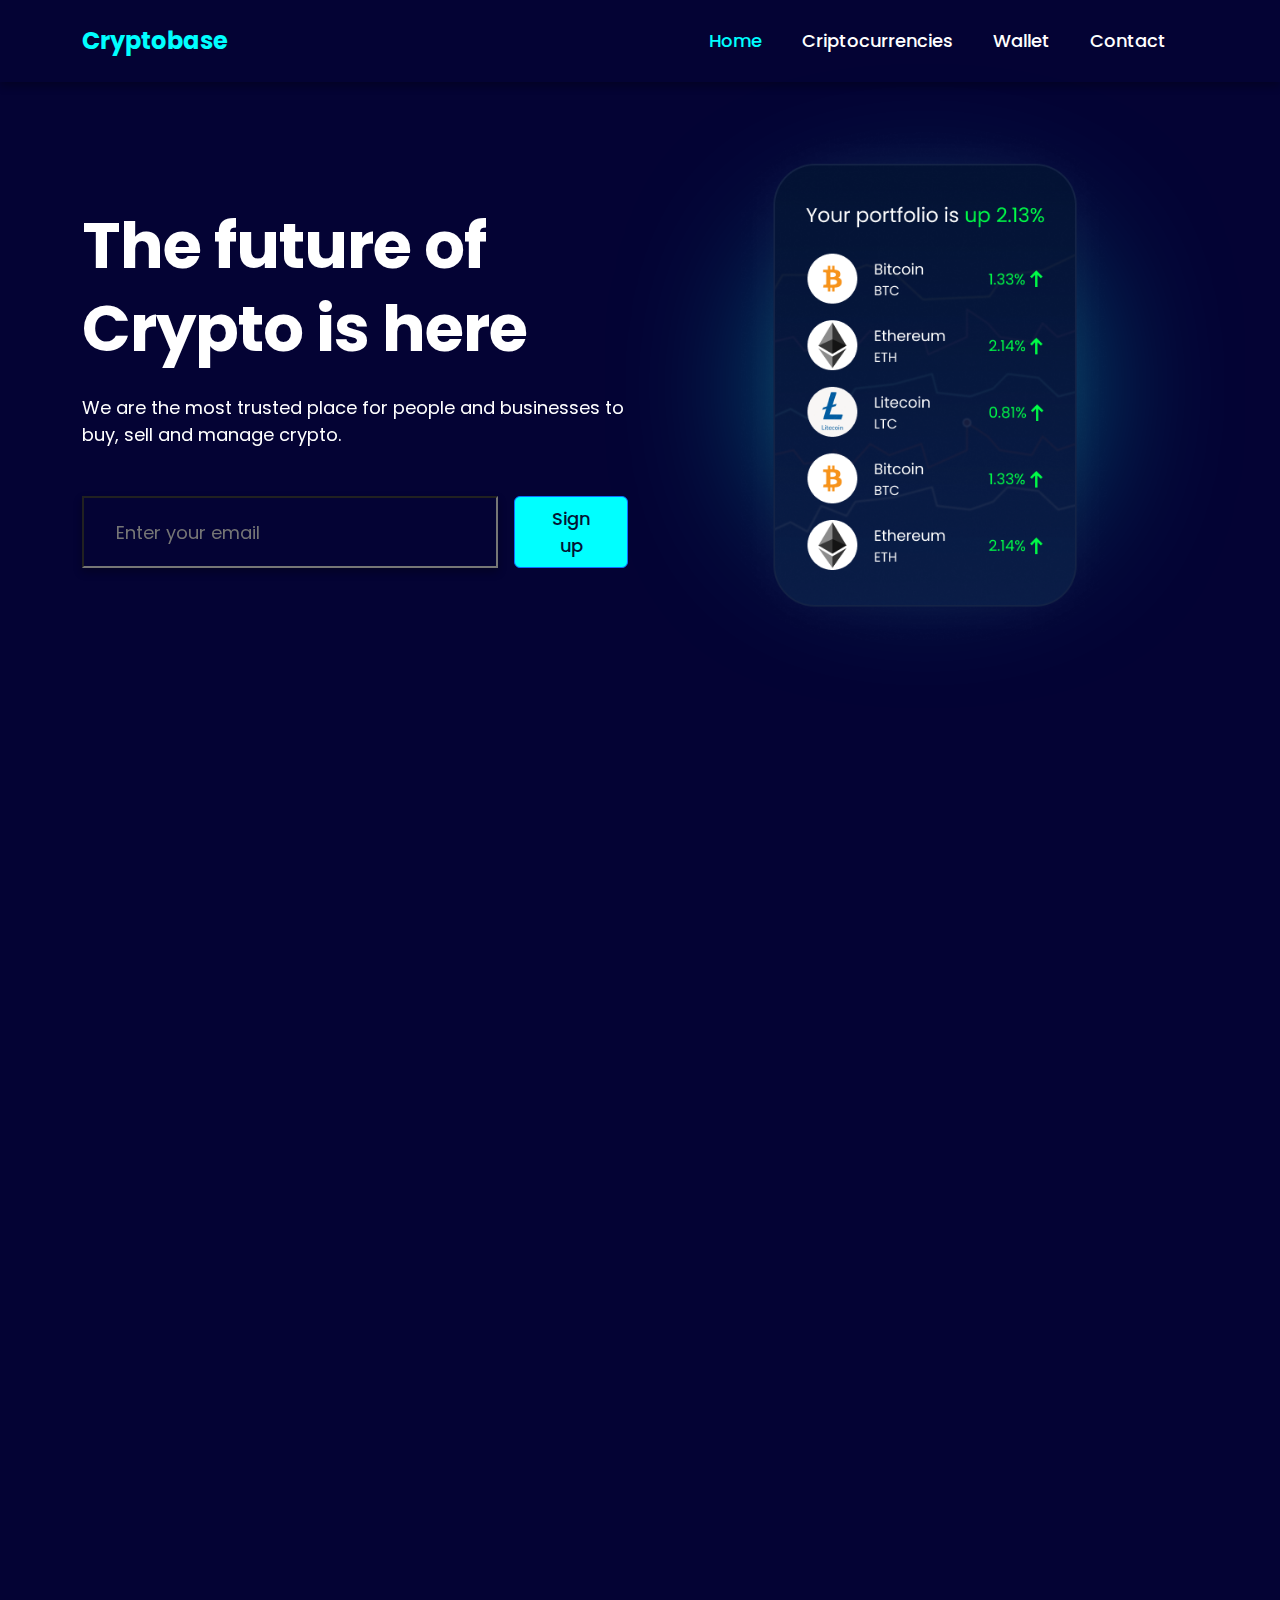
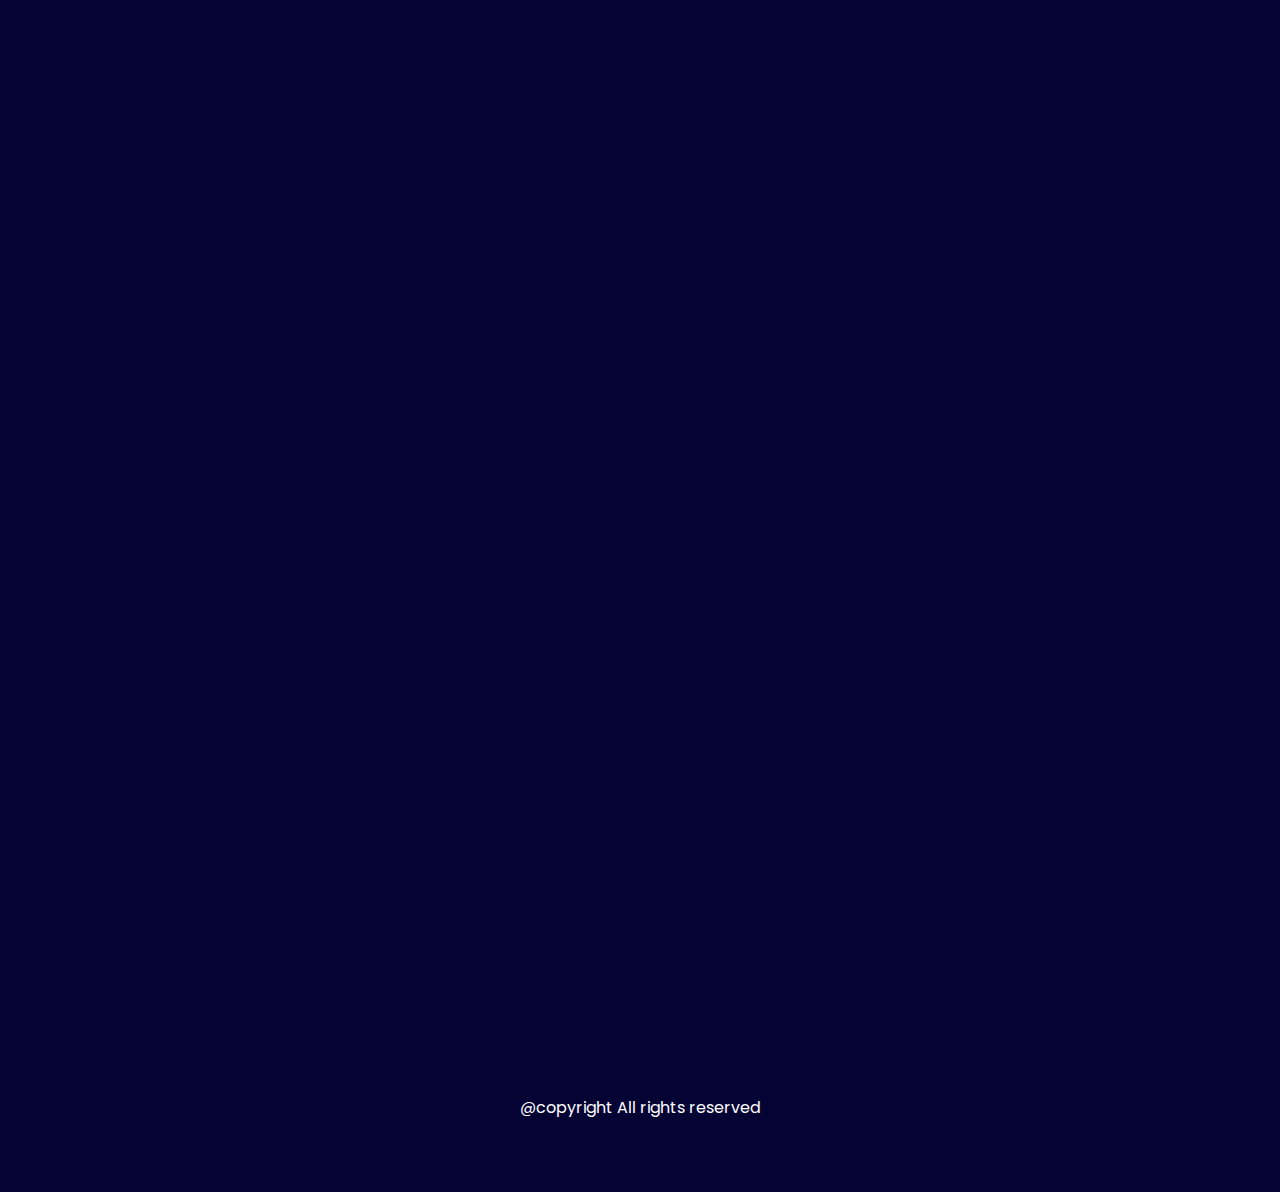
<file: crypto_oldal/index.html>
<!DOCTYPE html>
<html lang="en">
  <head>
    <meta charset="UTF-8" />
    <meta name="viewport" content="width=device-width, initial-scale=1.0" />
    <link
      href="https://cdn.jsdelivr.net/npm/bootstrap@5.3.3/dist/css/bootstrap.min.css"
      rel="stylesheet"
      integrity="sha384-QWTKZyjpPEjISv5WaRU9OFeRpok6YctnYmDr5pNlyT2bRjXh0JMhjY6hW+ALEwIH"
      crossorigin="anonymous"
    />
    <link rel="preconnect" href="https://fonts.googleapis.com" />
    <link rel="preconnect" href="https://fonts.gstatic.com" crossorigin />
    <link
      href="https://fonts.googleapis.com/css2?family=Poppins:ital,wght@0,100;0,200;0,300;0,400;0,500;0,600;0,700;0,800;0,900;1,100;1,200;1,300;1,400;1,500;1,600;1,700;1,800;1,900&display=swap"
      rel="stylesheet"
    />
    <link href="https://unpkg.com/aos@2.3.1/dist/aos.css" rel="stylesheet">
    <link rel="stylesheet" href="./style.css" />
    <title>Criptobase</title>
  </head>

  <body>
    <header>
      <nav class="navbar navbar-expand-lg">
        <div class="container">
          <a class="navbar-brand fs-4 fw-bold text-primary" href="#"
            >Cryptobase</a
          >
          <button
            class="navbar-toggler"
            type="button"
            data-bs-toggle="collapse"
            data-bs-target="#navbarSupportedContent"
            aria-controls="navbarSupportedContent"
            aria-expanded="false"
            aria-label="Toggle navigation"
          >
            <span class="navbar-toggler-icon"></span>
          </button>
          <div class="collapse navbar-collapse" id="navbarSupportedContent">
            <ul class="navbar-nav ms-auto mb-2 mb-lg-0">
              <li class="nav-item">
                <a class="nav-link active" aria-current="page" href="#">Home</a>
              </li>
              <li class="nav-item">
                <a class="nav-link" href="#">Criptocurrencies</a>
              </li>
              <li class="nav-item">
                <a class="nav-link" href="#">Wallet</a>
              </li>
              <li class="nav-item">
                <a class="nav-link" href="#">Contact</a>
              </li>
            </ul>
          </div>
        </div>
      </nav>
    </header>

    <main>
      <section class="hero-section">
        <div class="container">
          <div class="row align-items-center py-5 py-md-3">
            <div class="col-12 col-lg-6 text-center text-md-start"
            data-aos="zoom-in-right"
            >
              <h1 class="primary-heading">The future of Crypto is here</h1>
              <p>
                We are the most trusted place for people and businesses to buy,
                sell and manage crypto.
              </p>
              <div class="a-block d-md d-flex">
                <input
                  type="text"
                  class="hero-input"
                  placeholder="Enter your email"
                />
                <button class="btn btn-primary mt-3 mt-md-0">Sign up</button>
              </div>
            </div>
            <div class="col-12 col-lg-6">
              <div class="position-relative">
                <img
                  data-aos="zoom-in-left"
                  src="./assets/image-1.png"
                  alt=""
                  class="hero-image d-block mx-auto"
                />
                <div class="bg-overlay"></div>
              </div>
            </div>
          </div>
        </div>
      </section>

      <section class="bd-darkblue py-5">
        <div class="container">
          <div class="row py-5 align-items-center">
            <div class="col-12 col-lg-5">
              <h2 class="secondary-heading" data-aos="fade-up">
                Dive into Bitcoin, Ethereum and Dogecoin
              </h2>
              <p class="mb-4" data-aos="fade-up" data-aos-duration="300">Dive into Bitcoin, Ethereum and Dogecoin</p>
              <button class="btn btn-primary" data-aos="fade-up" data-aos-duration="500">Explore All Assets</button>
            </div>
            <div class="col-12 col-lg-7 mt-5 mt-lg-0">
              <div class="row gx-4 gy-4">

                <div class="col-6 col-lg-4" data-aos="fade-up" data-aos-duration="500">
                  <div class="card p-3">
                    <img src="./assets/bitcoin.png" class="wallet-image" />
                    <h3 class="fs-5 fw-bold pt-3 mb-0 pb-1">Bitcoin</h3>
                    <h6 class="fs-4 lead pt-0 mt-0 mb-3">$4,241,582.17</h6>
                    <div class="d-flex text-success">
                      <p class="fs-3 me-1">&uarr;</p>
                      <p class="fs-3 me-1">0.59%</p>
                    </div>
                  </div>
                </div>
                <div class="col-6 col-lg-4" data-aos="fade-up" data-aos-duration="500">
                  <div class="card p-3">
                    <img src="./assets/eth.png" class="wallet-image" />
                    <h3 class="fs-5 fw-bold pt-3 mb-0 pb-1">Ethereum</h3>
                    <h6 class="fs-4 lead pt-0 mt-0 mb-3">$245,432.32</h6>
                    <div class="d-flex text-success">
                      <p class="fs-3 me-1">&uarr;</p>
                      <p class="fs-3 me-1">1.32%</p>
                    </div>
                  </div>
                </div>
                <div class="col-6 col-lg-4" data-aos="fade-up" data-aos-duration="700">
                  <div class="card p-3">
                    <img src="./assets/teth.png" class="wallet-image" />
                    <h3 class="fs-5 fw-bold pt-3 mb-0 pb-1">Tether</h3>
                    <h6 class="fs-4 lead pt-0 mt-0 mb-3">$82.88</h6>
                    <div class="d-flex text-success">
                      <p class="fs-3 me-1">&uarr;</p>
                      <p class="fs-3 me-1">0.09%</p>
                    </div>
                  </div>
                </div>
                <div class="col-6 col-lg-4" data-aos="fade-up" data-aos-duration="900">
                  <div class="card p-3">
                    <img src="./assets/solana.png" class="wallet-image" />
                    <h3 class="fs-5 fw-bold pt-3 mb-0 pb-1">Solana</h3>
                    <h6 class="fs-4 lead pt-0 mt-0 mb-3">$8,582.17</h6>
                    <div class="d-flex text-success">
                      <p class="fs-3 me-1">&uarr;</p>
                      <p class="fs-3 me-1">2.59%</p>
                    </div>
                  </div>
                </div>
                <div class="col-6 col-lg-4" data-aos="fade-up" data-aos-duration="1100">
                  <div class="card p-3">
                    <img src="./assets/xrp.png" class="wallet-image" />
                    <h3 class="fs-5 fw-bold pt-3 mb-0 pb-1">XRP</h3>
                    <h6 class="fs-4 lead pt-0 mt-0 mb-3">$45.17</h6>
                    <div class="d-flex text-success">
                      <p class="fs-3 me-1">&uarr;</p>
                      <p class="fs-3 me-1">2.09%</p>
                    </div>
                  </div>
                </div>
                <div class="col-6 col-lg-4" data-aos="fade-up" data-aos-duration="1300">
                  <div class="card p-3">
                    <img src="./assets/usdc.png" class="wallet-image" />
                    <h3 class="fs-5 fw-bold pt-3 mb-0 pb-1">USDC</h3>
                    <h6 class="fs-4 lead pt-0 mt-0 mb-3">$82.17</h6>
                    <div class="d-flex text-success">
                      <p class="fs-3 me-1">&uarr;</p>
                      <p class="fs-3 me-1">0.09%</p>
                    </div>
                  </div>
                </div>
              </div>
            </div>
          </div>
        </div>
      </section>

      <section class="py-5">
        <div class="container">
          <div class="row align-items-center py-5">
            <div class="col-12 col-lg-6">
              <h2 class="secondary-heading" data-aos="fade-up" data-aos-duration="300">
                Reasons to invest in Cryptocurrency in 2024
              </h2>
              <ul class="py-2">

                <li class="d-flex mt-3 mb-2" data-aos="fade-up" data-aos-duration="500">
                  <img src="./assets/check.png" alt="" class="check" />
                  <div>
                    <h5 class="fs-5">Buying Bitcoin is legal</h5>
                    <p>
                      Lorem ipsum dolor sit amet consectetur adipisicing
                      elit.Nunc valputate
                    </p>
                  </div>
                </li>

                <li class="d-flex mt-3 mb-2" data-aos="fade-up" data-aos-duration="700">
                  <img src="./assets/check.png" alt="" class="check" />
                  <div>
                    <h5 class="fs-5">Buying Bitcoin is legal</h5>
                    <p>
                      Lorem ipsum dolor sit amet consectetur adipisicing
                      elit.Nunc valputate
                    </p>
                  </div>
                </li>

                <li class="d-flex mt-3 mb-2" data-aos="fade-up" data-aos-duration="900">
                  <img src="./assets/check.png" alt="" class="check" />
                  <div>
                    <h5 class="fs-5">Buying Bitcoin is legal</h5>
                    <p>
                      Lorem ipsum dolor sit amet consectetur adipisicing
                      elit.Nunc valputate
                    </p>
                  </div>
                </li>

              </ul>
            </div>
            <div class="col-12 col-lg-6" data-aos="fade-up" data-aos-duration="300">
              <div class="position-relative">
                <img
                  src="./assets/image-1.png"
                  alt=""
                  class="img-fluid d-block mx-auto"
                />
                <div class="bg-overlay"></div>
              </div>
            </div>
          </div>
        </div>
      </section>
    </main>

    <footer class="bg-darkblue py-5" data-aos="fade-up" data-aos-duration="300">
      <div class="container">
        <div class="row py-5 justify-content-between align-items-center">
          <div class="col-12 col-md-6 col-lg-4">
            <a class="navbar-brand fs-4 fw-bold text-primary mb-4 d-block" href="#">Cryptobase</a>
            <p class="">Lorem, ipsum dolor sit amet consectetur adipisicing elit. Cupiditate architecto alias nulla! Harum saepe accusamus excepturi, ipsum minus, eligendi ea alias corporis, obcaecati a beatae autem suscipit. Fugit, eveniet corrupti?</p>
          </div>
          <div class="col-12 col-md-6 col-lg-4">
            <h4 class="fs-4">Our links</h4>
            <ul class="list-unstyled mt-4">
                <li><a class="text-decoration-none text-white fs-6 mb-3 d-block" href="#">Home</a></li>
                <li><a class="text-decoration-none text-white fs-6 mb-3 d-block" href="">Criptocurrencies</a></li>
                <li><a class="text-decoration-none text-white fs-6 mb-3 d-block" href="">Wallet</a></li>
                <li><a class="text-decoration-none text-white fs-6 mb-3 d-block" href="">Contact</a></li>
            </ul>
          </div>
        <div class="col-12 col-md-6 col-lg-4">
            <h4 class="fs-4">Social links</h4>
            <ul class="list-unstyled mt-4">
                <li><a class="text-decoration-none text-white fs-6 mb-3 d-block" href="#">Facebook</a></li>
                <li><a class="text-decoration-none text-white fs-6 mb-3 d-block" href="#">Twitter</a></li>
                <li><a class="text-decoration-none text-white fs-6 mb-3 d-block" href="#">Instagram</a></li>
                <li><a class="text-decoration-none text-white fs-6 mb-3 d-block" href="#">LinkedIn</a></li>
            </ul>
        </div>
        </div>
      </div>
    </footer>
    <div class="text-center py-1">
        <p class="fs-6 ">@copyright All rights reserved</p>
    </div>
    <script
      src="https://cdn.jsdelivr.net/npm/bootstrap@5.3.3/dist/js/bootstrap.bundle.min.js"
      integrity="sha384-YvpcrYf0tY3lHB60NNkmXc5s9fDVZLESaAA55NDzOxhy9GkcIdslK1eN7N6jIeHz"
      crossorigin="anonymous"
    ></script>
    <script src="https://unpkg.com/aos@2.3.1/dist/aos.js"></script>
    <script>
        AOS.init();
      </script>
  </body>
</html>
</file>
<file: crypto_oldal/style.css>
body {
    font-family: 'Poppins', sans-serif;
    background-color: #040334;
    color: #fff;
    font-size: 18px;
    line-height: 1;
}

header {
    padding: 16px 0;
    box-shadow: 0px 4px 8px rgba(0, 0, 0, 0.3);
}

.text-primary {
    color: #00ffff !important;
}

.nav-link.active {
    color: #00ffff !important;
}

.nav-link:link,
.nav-link:visited {
    color: #fff;
    font-size: 18px;
    font-weight: 500;
    margin-right: 24px;
    transition: all 0.3s linear;
}

.nav-link:hover,
.nav-link:active {
    color: #00ffff;
}

.hero-section {

}

.primary-heading {
    font-size: 64px;
    line-height: 1.3;
    letter-spacing: -1px;
    margin-bottom: 24px;
    color: #fff;
    font-weight: bold;
    margin-bottom: 24px;
}

.hero-section p {
    font-size: 18px;
    margin-bottom: 48px;
}

.hero-image {
    width: 80%;
}

.hero-input {
    padding: 8px 32px;
    background-color: transparent;
    border: 2px solid • #00ffff;
    margin-right: 16px;
    box-shadow: 0px 4px 8px rgba(0, 0, 0, 0.3);
}

.hero-input:focus {
    box-shadow: 4px 8px 16px rgba(0, 255, 255, 0.27);
}

.btn-primary {
    background-color: #00ffff;
    color: #041334;
    font-weight: 500;
    font-size: 18px;
    padding: 8px 32px;
    transition: all 0.3s ease;
}

.bg-overlay {
    position: absolute;
    width: 200px;
    height: 200px;
    border-radius: 50%;
    background-color: #00ffff;
    top: 50%;
    left: 50%;
    transform: translate(-50%, -50%);
    z-index: -1;
    filter: blur(100px);
    pointer-events: none;
    /* Ensure it doesn't interfere with other elements */
}

.gb-darkblue {
    background-color: #04112f !important;
}

.secondary-heading {
    font-size: 48px;
    line-height: 1.2;
    font-weight: 500;
    margin-bottom: 24px;
}

.wallet-image {
    height: 48px;
    width: 48px;
}

.card {
    border-radius: 24px;
    transition: all 0.3s linear;
    cursor: pointer;
    box-shadow: 0px 4px 8px rgba(0, 0, 0, 0.3);
    padding: 16px 24px !important;
}

.card:hover {
    transform: translateY(-10px);
}

ul,
li {
    padding-left: 0;
}

.check {
    width: 32px;
    height: 32px;
    margin-right: 16px;
}

p {
    line-height: 1.5;
    font-size: 18px;
}


@media (max-width: 769px){
    .secondary-heading {
        font-size: 32px;
        line-height: 1.2;
        font-weight: 500;
        margin-bottom: 24px;
    }

    .primary-heading {
        font-size: 48px;
        line-height: 1.3;
        letter-spacing: -1px;
        margin-bottom: 24px;
        color: #fff;
        font-weight: bold;
        margin-bottom: 24px;
    }

    .container {
        padding-inline: 10px !important;
    }

    .hero-input {
        padding: 8px 32px;
        background-color: transparent;
        border: 2px solid • #00ffff;
        margin-right: 16px;
        box-shadow: 0px 4px 8px rgba(0, 0, 0, 0.3);
        display: block;
        margin-inline-start: auto;
        width: 90%;
    }
}
</file>
